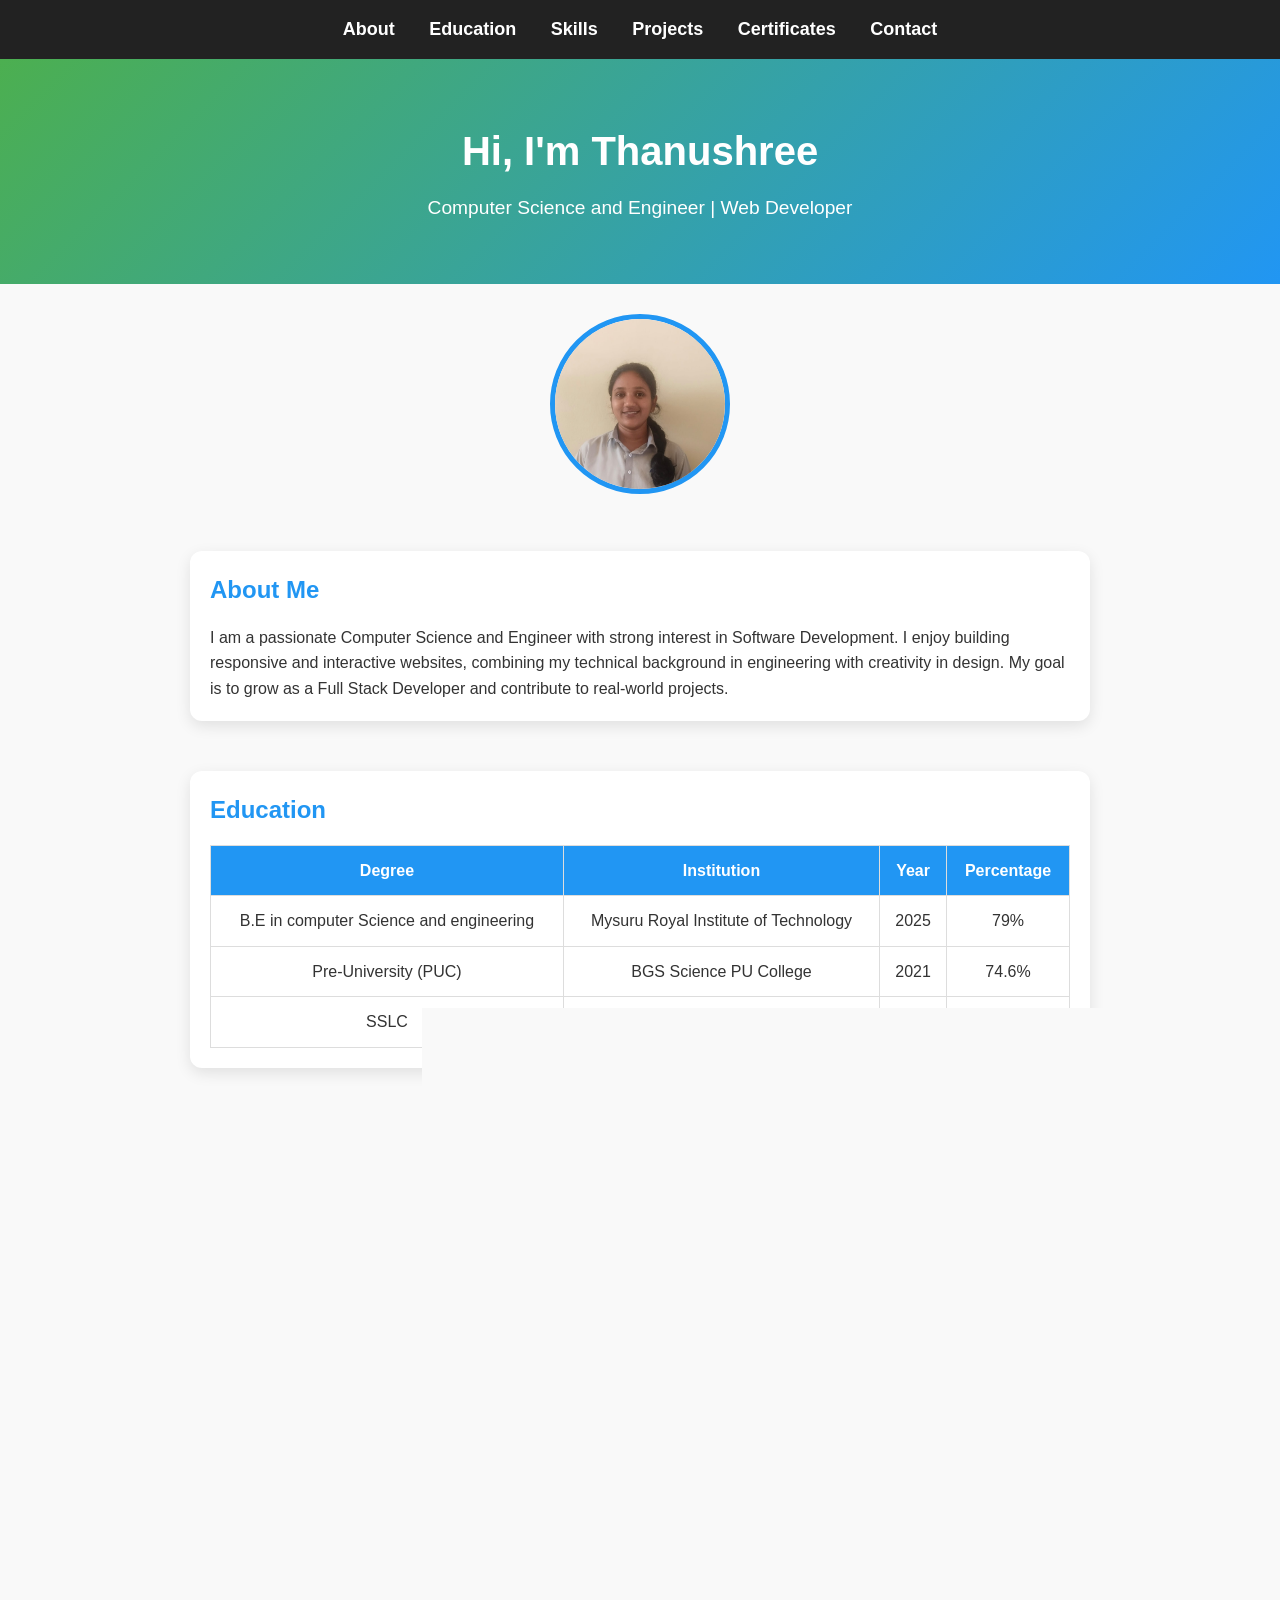
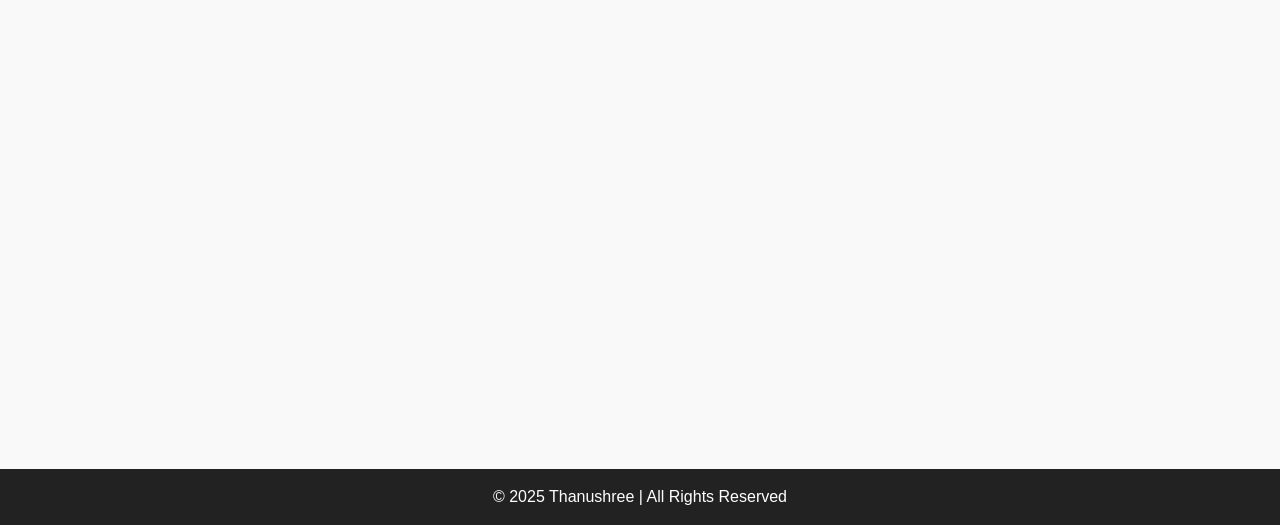
<file: index.html>
<!doctype html>
<html lang="en">
  <head>
    <meta charset="UTF-8" />
    <meta name="viewport" content="width=device-width, initial-scale=1.0" />
    <title>Thanushree Portfolio</title>
    <link rel="stylesheet" href="style.css" />
  </head>
  <body>
    <nav>
      <a href="#about">About</a>
      <a href="#education">Education</a>
      <a href="#skills">Skills</a>
      <a href="#projects">Projects</a>
      <a href="#certificates">Certificates</a>
      <a href="#contact">Contact</a>
    </nav>

    <header>
      <h1>Hi, I'm Thanushree</h1>
      <p>Computer Science and Engineer | Web Developer</p>
    </header>

    <div class="profile">
      <img src="./photo.jpg" alt="My Photo" />
    </div>

    <section id="about">
      <h2>About Me</h2>
      <p>
        I am a passionate Computer Science and Engineer with strong interest in
        Software Development. I enjoy building responsive and interactive
        websites, combining my technical background in engineering with
        creativity in design. My goal is to grow as a Full Stack Developer and
        contribute to real-world projects.
      </p>
    </section>

    <section id="education">
      <h2>Education</h2>
      <table>
        <tr>
          <th>Degree</th>
          <th>Institution</th>
          <th>Year</th>
          <th>Percentage</th>
        </tr>
        <tr>
          <td>B.E in computer Science and engineering</td>
          <td>Mysuru Royal Institute of Technology</td>
          <td>2025</td>
          <td>79%</td>
        </tr>
        <tr>
          <td>Pre-University (PUC)</td>
          <td>BGS Science PU College</td>
          <td>2021</td>
          <td>74.6%</td>
        </tr>
        <tr>
          <td>SSLC</td>
          <td>Adarsha Vidyalaya</td>
          <td>2019</td>
          <td>85%</td>
        </tr>
      </table>
    </section>

    <section id="skills">
      <h2>Skills</h2>
      <table>
        <tr>
          <th>Category</th>
          <th>Technologies</th>
          <th>Level</th>
        </tr>
        <tr>
          <td>Programming</td>
          <td>java</td>
          <td>Intermediate</td>
        </tr>
        <tr>
          <td>Web Development</td>
          <td>HTML, CSS, JavaScript</td>
          <td>Intermediate</td>
        </tr>
        <tr>
          <td>Tools</td>
          <td>VS Code</td>
          <td>Beginner</td>
        </tr>
      </table>
    </section>

    <section id="projects">
      <h2>Projects</h2>
      <ul>
        <li>HealthCare and wellbeing Application</li>
      </ul>
    </section>

    <section>
      <h1>hobbies</h1>
      <p>Reading books</p>
      <p>Problem solver</p>
      <p>Learning new technologies</p>
    </section>

    <section id="contact">
      <h2>Contact</h2>
      <p>
        Email:
        <a href="mailto:lthanushree66@gmail.com">lthanushree66@gmail.com</a>
      </p>
      <p>Phone: 8147110540</p>
      <p>
        LinkedIn: <a href="#">https://www.linkedin.com/in/thanushree-l15</a>
      </p>
    </section>

    <footer>
      <p>© 2025 Thanushree | All Rights Reserved</p>
    </footer>
  </body>
</html>
</file>
<file: style.css>
* { margin: 0; padding: 0; box-sizing: border-box; }
body {
  font-family: Arial, sans-serif;
  background: #f9f9f9;
  color: #333;
  line-height: 1.6;
  scroll-behavior: smooth;
}

/* Navigation */
nav {
  background: #222;
  padding: 15px;
  text-align: center;
  position: sticky;
  top: 0;
  z-index: 1000;
}

nav a {
  color: #fff;
  margin: 0 15px;
  text-decoration: none;
  font-weight: bold;
  transition: color 0.3s;
}

nav a:hover {
  color: #ff9800;
}

/* Header */
header {
  text-align: center;
  padding: 60px 20px;
  background: linear-gradient(135deg, #4CAF50, #2196F3);
  color: #fff;
  animation: fadeIn 2s ease-in-out;
}

header h1 {
  font-size: 2.5rem;
  margin-bottom: 10px;
}

header p { font-size: 1.2rem; }

/* Profile */
.profile {
  text-align: center;
  margin: 30px 0;
}

.profile img {
  width: 180px;
  height: 180px;
  border-radius: 50%;
  border: 5px solid #2196F3;
  object-fit: cover;
  animation: zoomIn 2s ease-in-out;
}

/* Sections */
section {
  max-width: 900px;
  margin: 50px auto;
  padding: 20px;
  background: #fff;
  border-radius: 12px;
  box-shadow: 0 5px 15px rgba(0,0,0,0.1);
  opacity: 0;
  transform: translateY(50px);
  animation: fadeUp 1s forwards;
}

section:nth-of-type(1) { animation-delay: 0.3s; }
section:nth-of-type(2) { animation-delay: 0.6s; }
section:nth-of-type(3) { animation-delay: 0.9s; }
section:nth-of-type(4) { animation-delay: 1.2s; }
section:nth-of-type(5) { animation-delay: 1.5s; }
section:nth-of-type(6) { animation-delay: 1.8s; }

h2 {
  margin-bottom: 15px;
  color: #2196F3;
}

/* Tables */
table {
  width: 100%;
  border-collapse: collapse;
  margin-top: 15px;
}

th, td {
  border: 1px solid #ddd;
  padding: 12px;
  text-align: center;
}

th {
  background: #2196F3;
  color: #fff;
}

/* Lists */
ul { list-style: none; }
ul li { margin: 10px 0; }

/* Footer */
footer {
  text-align: center;
  background: #222;
  color: #fff;
  padding: 15px;
  margin-top: 30px;
}

/* Animations */
@keyframes fadeIn {
  from { opacity: 0; transform: translateY(-30px); }
  to { opacity: 1; transform: translateY(0); }
}

@keyframes zoomIn {
  from { transform: scale(0.5); opacity: 0; }
  to { transform: scale(1); opacity: 1; }
}

@keyframes fadeUp {
  to { opacity: 1; transform: translateY(0); }
}
/* 📱 Small screens (phones) */
@media (max-width: 600px) {
  nav {
    display: flex;
    flex-wrap: wrap;
    justify-content: center;
    padding: 10px;
  }

  nav a {
    display: block;
    margin: 8px;
    font-size: 14px;
  }

  header h1 {
    font-size: 1.8rem;
  }

  header p {
    font-size: 1rem;
  }

  .profile img {
    width: 120px;
    height: 120px;
  }

  section {
    margin: 20px;
    padding: 15px;
  }

  table, th, td {
    font-size: 14px;
  }

  ul li {
    font-size: 14px;
  }
}

/* 📲 Medium screens (tablets) */
@media (min-width: 601px) and (max-width: 900px) {
  nav a {
    margin: 10px;
    font-size: 16px;
  }

  header h1 {
    font-size: 2rem;
  }

  header p {
    font-size: 1.1rem;
  }

  .profile img {
    width: 150px;
    height: 150px;
  }

  section {
    margin: 30px;
    padding: 20px;
  }

  table, th, td {
    font-size: 15px;
  }
}

/* 💻 Large screens (desktops) */
@media (min-width: 901px) {
  nav a {
    font-size: 18px;
  }

  header h1 {
    font-size: 2.5rem;
  }

  header p {
    font-size: 1.2rem;
  }

  .profile img {
    width: 180px;
    height: 180px;
  }

  table, th, td {
    font-size: 16px;
  }
}
</file>
